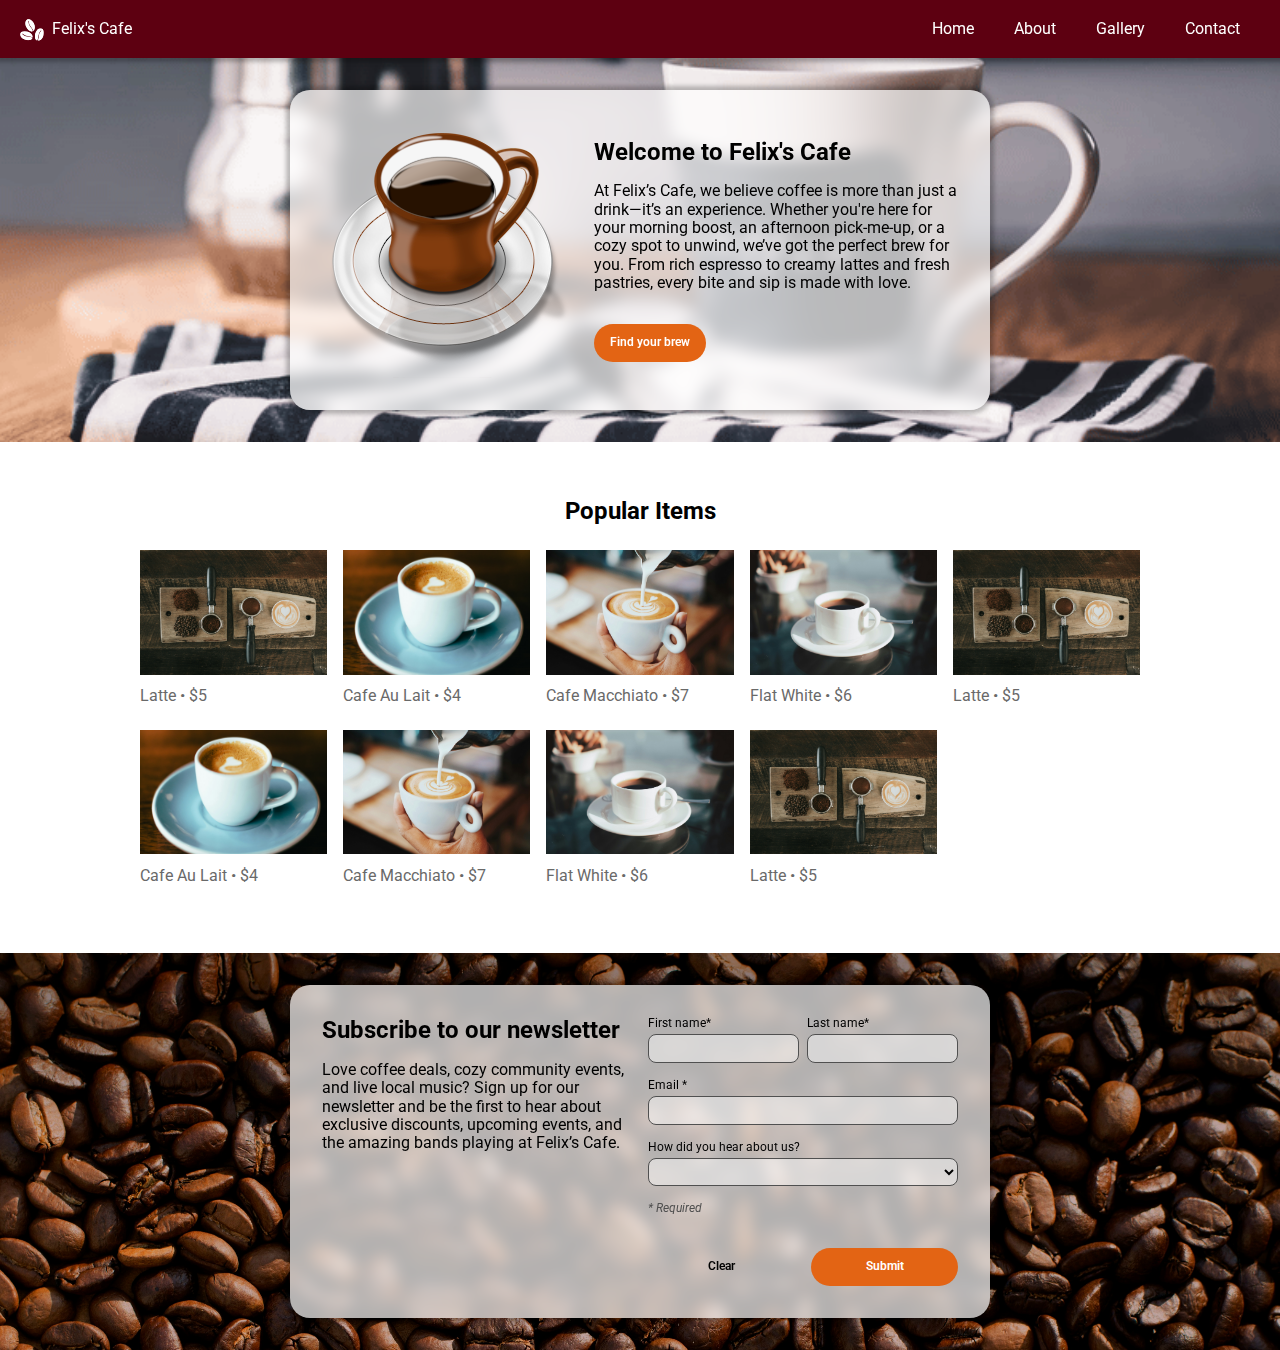
<file: index.html>
<!doctype html>
<html class="no-js" lang="en">

<head>
  <meta charset="utf-8">
  <title>Home | Felix's Cafe</title>
  <meta name="description" content="A landing page for Felix's Cafe.">
  <meta name="viewport" content="width=device-width, initial-scale=1">

  <link rel="manifest" href="site.webmanifest">
  <link rel="icon" href="./img/coffeebeans.png">
  <!-- Place favicon.ico in the root directory -->

  <link rel="stylesheet" href="css/normalize.css">
  <link rel="stylesheet" href="css/main.css">

  <meta name="theme-color" content="#fafafa">

  <!--FONTS-->
  <link rel="preconnect" href="https://fonts.googleapis.com">
  <link rel="preconnect" href="https://fonts.gstatic.com" crossorigin>
  <link href="https://fonts.googleapis.com/css2?family=IBM+Plex+Mono:ital,wght@0,600;1,600&family=Roboto:ital,wght@0,100..900;1,100..900&display=swap" rel="stylesheet">
</head>

<body>
  <a href="#main" class="skip-to-main-content-link">Skip to main content</a>
  <header>
    <a href="./index.html" class="logo">
      <img src="./img/coffeebeans.svg" alt="logo image" class="logo-img">
      <p class="logo-txt">Felix's Cafe</p>
    </a>

    <nav class="desktop-nav">
      <!--All anchor links empty for now, possibly have links lead to diff parts of page using IDs?-->
      <a href="./index.html">Home</a>
      <a href="">About</a>
      <a href="">Gallery</a>
      <a href="">Contact</a>
    </nav>

    <nav class="offcanvas-nav">
      <button class="menu-toggle" aria-expanded="false" aria-controls="offcanvas-menu">
        <img src="./img/menu.svg" alt="Menu Button">
      </button>
      <ul id="offcanvas-menu" class="menu">
        <li><a href="./index.html">Home</a></li>
        <li><a href="#">About</a></li>
        <li><a href="#">Gallery</a></li>
        <li><a href="#">Contact</a></li>
      </ul>
    </nav>
  </header>

  <main id="main">
    <section class="hero">
      <div class="hero-box">
        <img src="./img/coffee_mug.png" alt="" class="hero-box-img">
        <div class="hero-description">
          <h1>Welcome to Felix's Cafe</h1>
          <p>At Felix’s Cafe, we believe coffee is more than just a drink—it’s an experience. Whether you're here for your morning boost, an afternoon pick-me-up, or a cozy spot to unwind, we’ve got the perfect brew for you. From rich espresso to creamy lattes and fresh pastries, every bite and sip is made with love.</p>
          <a href="#products" class="hero-link">Find your brew</a>
        </div>
      </div>
    </section>
    
    <section class="products" id="products">
      <h1>Popular Items</h1>
      <div class="item-grid">
        <div class="item" tabindex="0">
          <a href="" tabindex="-1"><img src="./img/item1.jpg" alt="A cup of Latte"></a>
          <div class="item-info">
            <a href="" tabindex="-1">
              <p>Latte • $5</p>
            </a>
          </div>
        </div>
        <div class="item" tabindex="0">
          <a href="" tabindex="-1"><img src="./img/item2.jpg" alt="A mug of Cafe Au Lait"></a>
          <div class="item-info">
            <a href="" tabindex="-1">
              <p>Cafe Au Lait • $4</p>
            </a>
          </div>
        </div>
        <div class="item" tabindex="0">
          <a href="" tabindex="-1"><img src="./img/item3.jpg" alt="A cup of Cafe Macchiato"></a>
          <div class="item-info">
            <a href="" tabindex="-1">
              <p>Cafe Macchiato • $7</p>
            </a>
          </div>
        </div>
        <div class="item" tabindex="0">
          <a href="" tabindex="-1"><img src="./img/item4.jpg" alt="A cup of Cafe Macchiato"></a>
          <div class="item-info">
            <a href="" tabindex="-1">
              <p>Flat White • $6</p>
            </a>
          </div>
        </div>
        <div class="item" tabindex="0">
          <a href="" tabindex="-1"><img src="./img/item1.jpg" alt="A cup of Latte"></a>
          <div class="item-info">
            <a href="" tabindex="-1">
              <p>Latte • $5</p>
            </a>
          </div>
        </div>
        <div class="item" tabindex="0">
          <a href="" tabindex="-1"><img src="./img/item2.jpg" alt="A mug of Cafe Au Lait"></a>
          <div class="item-info">
            <a href="" tabindex="-1">
              <p>Cafe Au Lait • $4</p>
            </a>
          </div>
        </div>
        <div class="item" tabindex="0">
          <a href="" tabindex="-1"><img src="./img/item3.jpg" alt="A cup of Cafe Macchiato"></a>
          <div class="item-info">
            <a href="" tabindex="-1">
              <p>Cafe Macchiato • $7</p>
            </a>
          </div>
        </div>
        <div class="item" tabindex="0">
          <a href="" tabindex="-1"><img src="./img/item4.jpg" alt="A cup of Cafe Macchiato"></a>
          <div class="item-info">
            <a href="" tabindex="-1">
              <p>Flat White • $6</p>
            </a>
          </div>
        </div>
        <div class="item" tabindex="0">
          <a href="" tabindex="-1"><img src="./img/item1.jpg" alt="A cup of Latte"></a>
          <div class="item-info">
            <a href="" tabindex="-1">
              <p>Latte • $5</p>
            </a>
          </div>
        </div>
      </div>
    </section>

    <section class="contact">
      <div class="contact-box">
        <div class="contact-description">
          <h1>Subscribe to our newsletter</h1>
          <p>Love coffee deals, cozy community events, and live local music? Sign up for our newsletter and be the first to hear about exclusive discounts, upcoming events, and the amazing bands playing at Felix’s Cafe.</p>
        </div>
        <div class="contact-form">
          <form action="./form-thank-you.html" method="post">
            <div class="name">
              <div class="contact-form-input">
                <label for="first-name">First name*</label>
                <input type="text" id="first-name" required>
              </div>
              <div class="contact-form-input">
                <label for="last-name">Last name*</label>
                <input type="text" id="last-name" required>
              </div>
            </div>         

            <div class="contact-form-input">
              <label for="email">Email *</label>
              <input type="email" id="email" required>
            </div>

            <div><label for="discovery">How did you hear about us?</label>
              <select name="discovery" id="discovery">
                <option value="0"></option>
                <option value="1">Advertisement</option>
                <option value="2">Word of mouth</option>
                <option value="3">Other</option>
              </select>
            </div>

            <p class="required-indicator">* Required</p>

            <div class="contact-form-buttons">
              <input type="reset" value="Clear">
              <button type="submit">Submit</button>
            </div>
          </form>
        </div>
      </div>
    </section>
  </main>
  <script src="js/main.js"></script>
</body>

</html>

<!--
TODO:

- Add second nav for burger menu

-->
</file>
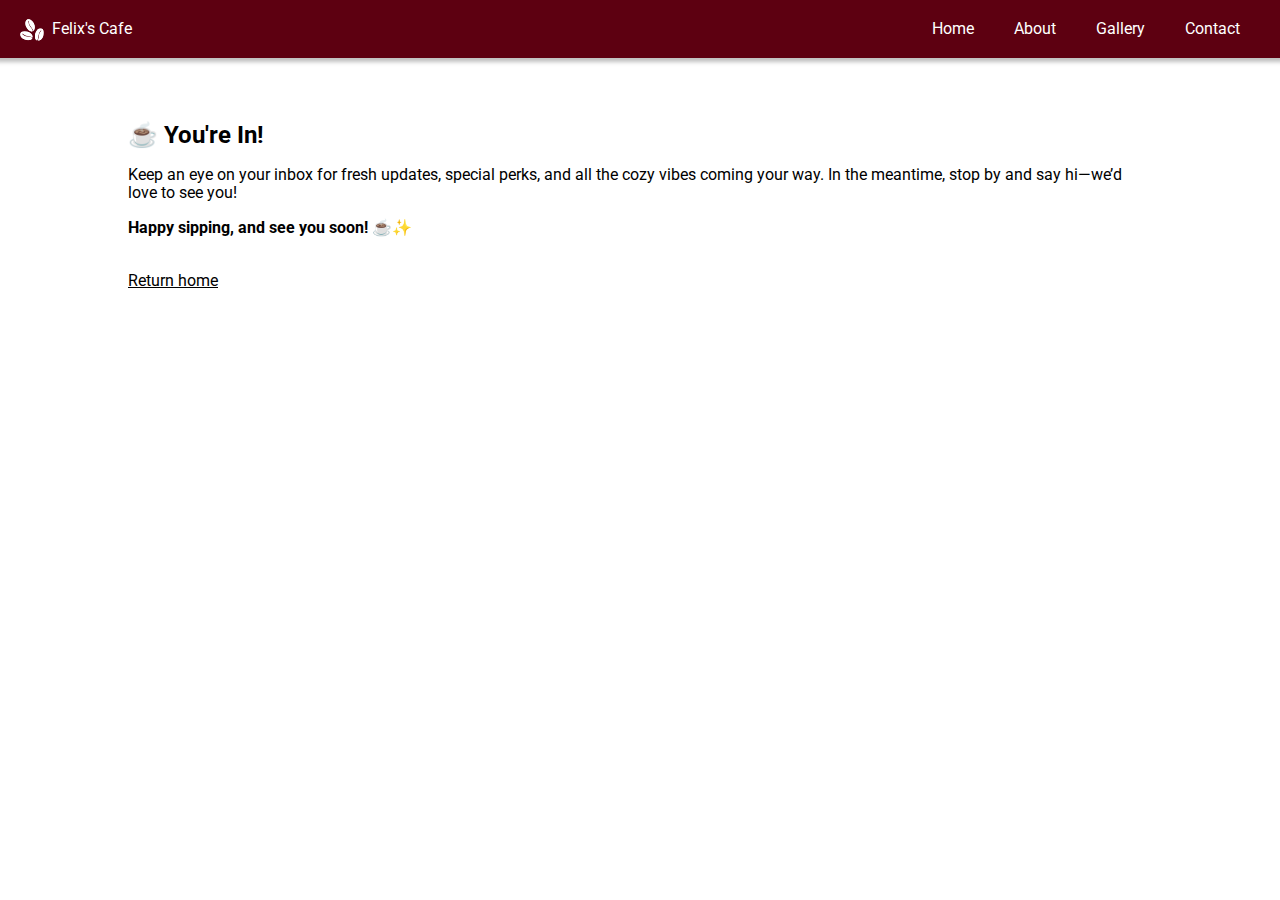
<file: form-thank-you.html>
<!doctype html>
<html class="no-js" lang="en">

<head>
  <meta charset="utf-8">
  <title>Thank you! | Felix's Cafe</title>
  <meta name="description" content="A newsletter sign-up confirmation page.">
  <meta name="viewport" content="width=device-width, initial-scale=1">

  <link rel="manifest" href="site.webmanifest">
  <link rel="icon" href="./img/coffeebeans.png">
  <!-- Place favicon.ico in the root directory -->

  <link rel="stylesheet" href="css/normalize.css">
  <link rel="stylesheet" href="css/main.css">

  <meta name="theme-color" content="#fafafa">

  <!--FONTS-->
  <link rel="preconnect" href="https://fonts.googleapis.com">
  <link rel="preconnect" href="https://fonts.gstatic.com" crossorigin>
  <link href="https://fonts.googleapis.com/css2?family=IBM+Plex+Mono:ital,wght@0,600;1,600&family=Roboto:ital,wght@0,100..900;1,100..900&display=swap" rel="stylesheet">
</head>

<body>
  <a href="#main" class="skip-to-main-content-link">Skip to main content</a>
  <header>
    <a href="./index.html" class="logo">
      <img src="./img/coffeebeans.svg" alt="logo image" class="logo-img">
      <p class="logo-txt">Felix's Cafe</p>
    </a>

    <nav class="desktop-nav">
      <!--All anchor links empty for now, possibly have links lead to diff parts of page using IDs?-->
      <a href="./index.html">Home</a>
      <a href="">About</a>
      <a href="">Gallery</a>
      <a href="">Contact</a>
    </nav>

    <nav class="offcanvas-nav">
      <button class="menu-toggle" aria-expanded="false" aria-controls="offcanvas-menu">
        <img src="./img/menu.svg" alt="Menu Button">
      </button>
      <ul id="offcanvas-menu" class="menu">
        <li><a href="./index.html">Home</a></li>
        <li><a href="#">About</a></li>
        <li><a href="#">Gallery</a></li>
        <li><a href="#">Contact</a></li>
      </ul>
    </nav>
  </header>

  <main id="main">
    <section class="thank-you">
        <h1>☕ You're In!</h1>
        <p>Keep an eye on your inbox for fresh updates, special perks, and all the cozy vibes coming your way. In the meantime, stop by and say hi—we’d love to see you!</p>
        <p><strong>Happy sipping, and see you soon! ☕✨</strong></p>
        <br>
        <a href="./index.html">Return home</a>
    </section>
  </main>
  <script src="js/main.js"></script>
</body>

</html>

<!--
TODO:

- Add second nav for burger menu

-->
</file>
<file: css/main.css>
/* Place CSS styles here */
* {
    box-sizing: border-box;
}

h1 {
    margin: 0;
    font-size: 28px;
}

.skip-to-main-content-link {
    position: absolute;
    display: inline-block;
    width: 100%;
    left: -9999px;
    z-index: 999;
    padding: 1em;
    background-color: black;
    color: white;
    opacity: 0;
}

.skip-to-main-content-link:focus {
    position: static;
    opacity: 1;
}

body {
    color: black;
    background-color: rgb(255, 255, 255);
    font-size: 20px;
    font-family: 'Roboto', sans-serif;
}

section {
    padding: 1rem 2rem;
}

@media (min-width: 768px) {
    body {
        font-size: 1rem
    }

    section {
        padding: 2rem 8rem;
    }

    h1 {
        font-size: 1.5rem;
    }
}



/*Header*/

header {
    background-color: #5d0011;
    color: white;
    font-weight: 400;
    font-size: 1rem;
    display: flex;
    justify-content: space-between;
    align-items: center;
    padding: 0 20px;
    box-shadow: 0 0 4px 4px #00000040;
    width: 100%;
    position: sticky;
    top: 0;
    z-index: 1;
}

.logo {
    display: flex;
    align-items: center;
    text-decoration: none;
    color: white;
    gap: 8px;
}

.logo-img {
    width: 24px;
    height: fit-content;
    display: inline-flex;
}

.logo-txt {
    display: inline-flex;
}

.logo-txt-new {
    display: inline-flex;
    color: red;
}

.desktop-nav {
    display: none;
}

.desktop-nav a {
    color: white;
    text-decoration: none;
    padding: 20px;
}

.desktop-nav a:hover {
    background-color: #00000010;
}

@media (min-width: 768px) {
    .desktop-nav {
        display: flex;
    }
}

.offcanvas-nav {
    position: relative; /* To position the menu within */
}
  
.menu {
    position: fixed; /* Fixed position for overlay effect */
    top: 30px;
    right: 0;
    height: 100%;
    width: 250px; /* Adjust width as needed */
    background-color: #5d0011;
    box-shadow: 2px 0 5px rgba(0, 0, 0, 0.2); /* Add a subtle shadow */
    transform: translateX(100%); /* Initially slide out to the left */
    transition: transform 0.3s ease; /* Smooth transition */
    
    display: block;
    list-style-type: none;
    padding: 0;
}

.menu li {
    padding: 24px;
}

.menu li a {
    color: white;
    text-decoration: none;
    font-size: 24px;

}

.menu.expanded {
    transform: translateX(0); /* Slide in when expanded */
}
  
.menu-toggle {
    background-color: transparent;
    border: unset;
}
  
@media (min-width: 768px) {
    .offcanvas-nav {
      display: none; /* Show the full navigation on larger screens */
    }
    
    .menu {
      display: block; /* Ensure menu is visible on larger screens */
      position: static; /* Remove fixed positioning */
      width: auto;
      transform: none; /* No need for transitions */
      box-shadow: none;
    }
    
    .menu-toggle {
      display: none; /* Hide the toggle button on larger screens */
    }
  }  



/*Hero Section*/

.hero {
    background-image: url(../img/coffeeBG.gif);
    width: 100%;
    min-height: 100%;
    display: flex;
    justify-content: center;
    padding: 0;
    overflow: hidden;
    background-size: cover;
    background-repeat: no-repeat;
    object-fit: cover;
    background-position-y: bottom;
}

.hero-box {
    background-color: #ffffffb0;
    backdrop-filter: blur(8px);
    color: black;
    margin: 2rem 0;
    padding: 2rem;
    width: 80%;
    max-width: 700px;
    display: inline-flex;
    border-radius: 20px;   
    box-shadow: 0 0 4px 4px #00000040; 
    gap: 1em;
    flex-direction: column;
    align-items: center;
}

@media (min-width: 768px) {
    .hero-box {
        display: inline-flex;
        flex-direction: row;
        width: 60%;
    }
}

.hero-box-img {
    width: 50%;
    height: min-content;
}

.hero-description {
    display: flex;
    flex-direction: column;
    align-items: center;
}

.hero-description p {
    text-align: center;
}

.hero-description h1 {
    text-align: center;
}

.hero-link {
    text-decoration: none;
    display: inline-block;
    margin-top: 1rem;
    padding: 12px 16px;
    border-radius: 999px;
    background-color: #E36414;
    color: white;
    font-size: 1rem;
    font-weight: 600;
}

.hero-link:hover {
    background-color: #be591a;
}

@media (min-width: 768px) {
    .hero-description {
        align-items: baseline;
    }

    .hero-description p {
        text-align: left;
    }

    .hero-link {
        font-size: .75rem;
    }
}



/*Product Section*/

.products {
    display: flex;
    flex-direction: column;
    align-items: center;
    margin: 0 0 28px 0;
}

.products h1 {
    margin: 1.5rem 0;
    display: flex;
}

.item-grid {
    display: grid;
    grid-template-columns: repeat(auto-fit, minmax(180px,1fr));
    gap: 16px;
}

@media (min-width: 1218px) {
    .item-grid {
        max-width: 1000px;
    }
}

.item {
    overflow: hidden;
}

.item img {
    min-width: 180px;
    width: 100%;
    object-fit: cover;
    object-position: center;
}

.item-info a {
    display: flex;
    gap: 8px;
    width: fit-content;
    text-decoration: none;
    color: dimgray;
}

.item-info a:hover {
    text-decoration: underline;
}

.item-info a p {
    margin: 8px 0;
}



/*Contact Section*/

.contact {
    background-image: url(../img/mike-kenneally-TD4DBagg2wE-unsplash.jpg);
    width: 100%;
    height: fit-content;
    background-size: 100% auto;
    display: flex;
    justify-content: center;
    padding: 0;
}

.contact-box {
    background-color: #ffffffb0;
    backdrop-filter: blur(8px);
    color: black;
    margin: 2rem 0;
    padding: 2rem;
    width: 60%;
    max-width: 700px;
    display: inline-flex;
    border-radius: 20px;   
    box-shadow: 0 0 4px 4px #00000040; 
    gap: 1em;
}

@media (max-width: 768px) {
    .contact-box {
        flex-direction: column;
        width: 80%;
    }
}

.contact-description {
    display: flex;
    flex-direction: column;
    flex: 1;
}

.contact-description p {
    width: 100%;
}

.contact-form {
    flex: 1;
}

.contact-form form {
    display: flex;
    flex-direction: column;
    gap: 1em;
}

.contact-form form div:not(.contact-form-buttons, .name) {
    display: flex;
    flex-direction: column;
    gap: .2em;
}

.name {
    display: flex;
    flex-direction: row;
    gap: .5em;
} 

label {
    font-size: .75em;
}

.contact-form-input {
    width: 100%;
}

.contact-form-input input {
    padding: 4px;
    width: 100%;
}

.contact-form-input input, select {
    background-color: #ffffff77;
}

.required-indicator {
    color: #505050;
    font-size: 0.75em;
    font-style: italic;
    margin: 0;
}

.contact-form-buttons {
    display: flex;
    width: 100%;
    gap: 16px;
}

.contact-form-buttons input, .contact-form-buttons button {
    flex: 1;
    display: inline-block;
    margin-top: 1rem;
    border-radius: 999px;
    font-size: 1rem;
    font-weight: 600;
    border: unset;
    padding: 12px 16px;
}

.contact-form-buttons input {
    background-color: unset;
}

.contact-form-buttons input:hover {
    background-color: #ffffff77;
}

.contact-form-buttons button {
    background-color: #E36414;
    color: white;
}

.contact-form-buttons button:hover {
    background-color: #be591a;
}

.contact-form input:not([type="reset"]), .contact-form select {
    display: block;
    width: 100%;
    height: 1.8em;
    border-radius: 8px;
    border: .5px solid #505050;
}

@media (min-width: 768px) {
    .contact-form-buttons input, .contact-form-buttons button {
        font-size: .75rem;
    }
}



/*Thank You Section*/

.thank-you {
    margin-top: 2rem;
}

.thank-you a {
    color: black;
}
</file>
